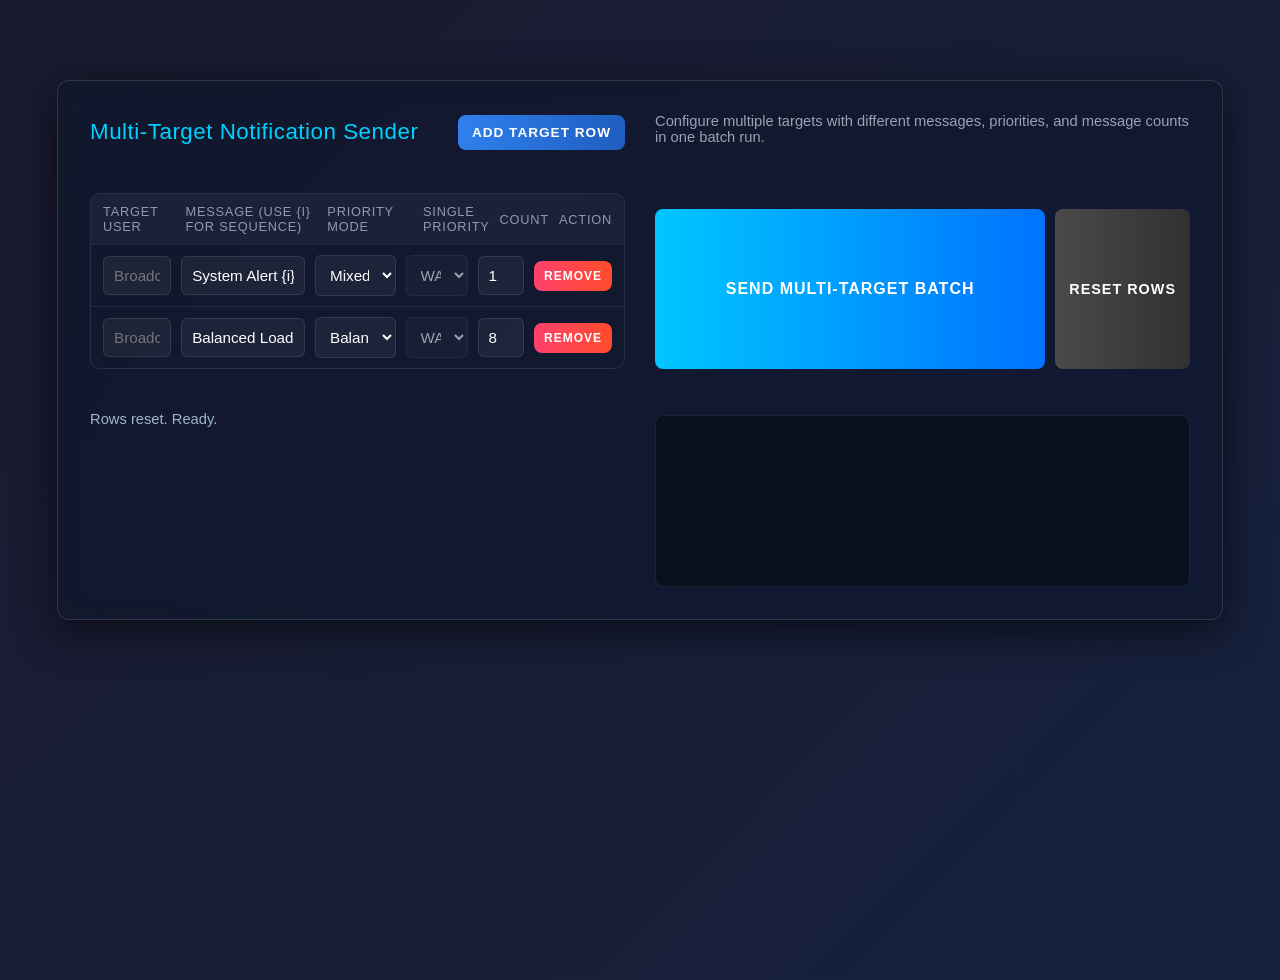
<file: target/classes/static/bulk_sender.html>
<!DOCTYPE html>
<html lang="en">
<head>
    <meta charset="UTF-8">
    <meta name="viewport" content="width=device-width, initial-scale=1.0">
    <title>Multi-Target Notification Sender</title>
    <link rel="stylesheet" href="style.css">
    <style>
        body {
            background: linear-gradient(135deg, #1a1a2e 0%, #16213e 100%);
            min-height: 100vh;
            display: flex;
            justify-content: center;
            align-items: flex-start;
            padding: 40px 20px;
            color: #fff;
            font-family: 'Inter', sans-serif;
        }

        .container {
            width: 100%;
            max-width: 1100px;
            backdrop-filter: blur(16px) saturate(180%);
            -webkit-backdrop-filter: blur(16px) saturate(180%);
            background-color: rgba(17, 25, 40, 0.75);
            border-radius: 12px;
            border: 1px solid rgba(255, 255, 255, 0.125);
            padding: 32px;
            box-shadow: 0 10px 40px rgba(0, 0, 0, 0.6);
        }

        .header {
            display: flex;
            justify-content: space-between;
            align-items: center;
            gap: 12px;
            margin-bottom: 12px;
        }

        h2 {
            margin: 0;
            font-weight: 400;
            letter-spacing: 0.5px;
            color: #00d2ff;
        }

        .subtext {
            color: #9aa3b2;
            margin-bottom: 18px;
            font-size: 0.92em;
        }

        .secondary-btn {
            width: auto;
            margin: 0;
            padding: 10px 14px;
            font-size: 0.85em;
            font-weight: 600;
            background: linear-gradient(90deg, #2f80ed 0%, #1f5ec0 100%);
            border-radius: 8px;
        }

        .targets-wrap {
            border: 1px solid rgba(255, 255, 255, 0.1);
            border-radius: 10px;
            overflow: hidden;
        }

        .targets-head,
        .target-row {
            display: grid;
            grid-template-columns: 1.1fr 2fr 1.3fr 1fr 0.75fr 0.6fr;
            gap: 10px;
            align-items: center;
        }

        .targets-head {
            padding: 10px 12px;
            background: rgba(255, 255, 255, 0.04);
            font-size: 0.8em;
            text-transform: uppercase;
            letter-spacing: 0.06em;
            color: #8e9ab2;
        }

        .target-row {
            padding: 10px 12px;
            border-top: 1px solid rgba(255, 255, 255, 0.08);
        }

        .target-row input,
        .target-row select {
            width: 100%;
            padding: 10px;
            background: rgba(255, 255, 255, 0.05);
            border: 1px solid rgba(255, 255, 255, 0.1);
            border-radius: 6px;
            color: #fff;
            font-size: 0.95em;
            outline: none;
        }

        .target-row input:focus,
        .target-row select:focus {
            border-color: #00d2ff;
            background: rgba(255, 255, 255, 0.1);
        }

        .remove-btn {
            width: auto;
            margin: 0;
            padding: 8px 10px;
            font-size: 0.75em;
            font-weight: 700;
            background: linear-gradient(90deg, #ff416c 0%, #ff4b2b 100%);
            border-radius: 8px;
        }

        .actions {
            display: flex;
            gap: 10px;
            margin-top: 16px;
            flex-wrap: wrap;
        }

        .send-btn {
            flex: 1;
            min-width: 240px;
            margin: 0;
            padding: 14px;
            font-size: 1em;
            font-weight: 700;
            background: linear-gradient(90deg, #00c6ff 0%, #0072ff 100%);
            border-radius: 8px;
        }

        .clear-btn {
            width: auto;
            margin: 0;
            padding: 14px;
            font-size: 0.9em;
            background: linear-gradient(90deg, #4a4a4a 0%, #313131 100%);
            border-radius: 8px;
        }

        button {
            border: none;
            color: #fff;
            cursor: pointer;
            transition: transform 0.15s ease, opacity 0.2s ease;
        }

        button:active {
            transform: scale(0.98);
        }

        button:disabled {
            opacity: 0.65;
            cursor: not-allowed;
        }

        .status-row {
            margin-top: 12px;
            color: #9eb6cc;
            font-size: 0.92em;
        }

        .summary {
            margin-top: 18px;
            border: 1px solid rgba(255, 255, 255, 0.1);
            border-radius: 10px;
            padding: 12px;
            display: none;
            background: rgba(0, 0, 0, 0.2);
        }

        .summary-top {
            display: grid;
            grid-template-columns: repeat(3, minmax(0, 1fr));
            gap: 10px;
            margin-bottom: 12px;
        }

        .summary-box {
            background: rgba(255, 255, 255, 0.05);
            border: 1px solid rgba(255, 255, 255, 0.08);
            border-radius: 8px;
            padding: 10px;
            text-align: center;
        }

        .summary-box .label {
            display: block;
            font-size: 0.75em;
            color: #94a1b8;
            text-transform: uppercase;
            letter-spacing: 0.05em;
        }

        .summary-box .value {
            display: block;
            font-size: 1.25em;
            font-weight: 700;
            color: #eaf4ff;
            margin-top: 4px;
        }

        .result-table {
            width: 100%;
            border-collapse: collapse;
            font-size: 0.85em;
        }

        .result-table th,
        .result-table td {
            border-bottom: 1px solid rgba(255, 255, 255, 0.08);
            padding: 8px;
            text-align: left;
            vertical-align: top;
        }

        .result-table th {
            color: #8ea0b6;
            font-weight: 600;
            text-transform: uppercase;
            font-size: 0.78em;
            letter-spacing: 0.05em;
        }

        .result-table td {
            color: #dde8f5;
        }

        .log-area {
            margin-top: 16px;
            background: rgba(0, 0, 0, 0.35);
            border: 1px solid rgba(255, 255, 255, 0.08);
            border-radius: 8px;
            padding: 10px;
            height: 150px;
            overflow-y: auto;
            font-family: monospace;
            font-size: 0.83em;
            color: #b7c7d8;
        }

        .log-line.error {
            color: #ff8585;
        }

        @media (max-width: 900px) {
            .targets-head {
                display: none;
            }

            .target-row {
                grid-template-columns: 1fr;
                gap: 8px;
                padding: 12px;
            }

            .summary-top {
                grid-template-columns: 1fr;
            }
        }
    </style>
</head>
<body>

    <div class="container">
        <div class="header">
            <h2>Multi-Target Notification Sender</h2>
            <button id="addTargetBtn" class="secondary-btn" type="button">Add Target Row</button>
        </div>

        <div class="subtext">
            Configure multiple targets with different messages, priorities, and message counts in one batch run.
        </div>

        <div class="targets-wrap">
            <div class="targets-head">
                <div>Target User</div>
                <div>Message (use {i} for sequence)</div>
                <div>Priority Mode</div>
                <div>Single Priority</div>
                <div>Count</div>
                <div>Action</div>
            </div>
            <div id="targetsContainer"></div>
        </div>

        <div class="actions">
            <button id="sendBatchBtn" class="send-btn" type="button">Send Multi-Target Batch</button>
            <button id="clearRowsBtn" class="clear-btn" type="button">Reset Rows</button>
        </div>

        <div id="statusText" class="status-row">Ready</div>

        <div id="summaryPanel" class="summary">
            <div class="summary-top">
                <div class="summary-box">
                    <span class="label">Requested</span>
                    <span id="summaryRequested" class="value">0</span>
                </div>
                <div class="summary-box">
                    <span class="label">Sent</span>
                    <span id="summarySent" class="value">0</span>
                </div>
                <div class="summary-box">
                    <span class="label">Failed</span>
                    <span id="summaryFailed" class="value">0</span>
                </div>
            </div>
            <table class="result-table">
                <thead>
                    <tr>
                        <th>Target</th>
                        <th>Priority Strategy</th>
                        <th>Requested</th>
                        <th>Sent</th>
                        <th>Failed</th>
                        <th>Last Error</th>
                    </tr>
                </thead>
                <tbody id="resultBody"></tbody>
            </table>
        </div>

        <div id="logArea" class="log-area"></div>
    </div>

    <script>
        const API_URL = 'http://localhost:8080/api';
        const PRIORITIES = ['CRITICAL', 'WARNING', 'NORMAL', 'INFO'];
        const PRIORITY_MODES = [
            { value: 'MIXED_HIGH_FIRST', label: 'Mixed Random (High First)' },
            { value: 'BALANCED', label: 'Balanced Round Robin' },
            { value: 'HIGH_FOCUS', label: 'High Focus (Critical + Warning)' },
            { value: 'NORMAL_INFO', label: 'Normal + Info' },
            { value: 'SINGLE', label: 'Single Priority Only' }
        ];

        function priorityOptions(selected) {
            return PRIORITIES.map((priority) => {
                const active = priority === selected ? 'selected' : '';
                return `<option value="${priority}" ${active}>${priority}</option>`;
            }).join('');
        }

        function priorityModeOptions(selected) {
            return PRIORITY_MODES.map((mode) => {
                const active = mode.value === selected ? 'selected' : '';
                return `<option value="${mode.value}" ${active}>${mode.label}</option>`;
            }).join('');
        }

        function escapeHtml(value) {
            return String(value || '')
                .replace(/&/g, '&amp;')
                .replace(/</g, '&lt;')
                .replace(/>/g, '&gt;')
                .replace(/\"/g, '&quot;')
                .replace(/'/g, '&#39;');
        }

        function addTargetRow(prefill = {}) {
            const row = document.createElement('div');
            row.className = 'target-row';
            const selectedMode = prefill.priorityMode || (prefill.priority ? 'SINGLE' : 'BALANCED');
            const selectedSinglePriority = prefill.singlePriority || prefill.priority || 'WARNING';

            row.innerHTML = `
                <input type="text" class="target-user" placeholder="Broadcast if empty" value="${escapeHtml(prefill.username || '')}">
                <input type="text" class="target-message" placeholder="Message template" value="${escapeHtml(prefill.message || 'Alert message {i}')}">
                <select class="target-priority-mode">${priorityModeOptions(selectedMode)}</select>
                <select class="target-single-priority">${priorityOptions(selectedSinglePriority)}</select>
                <input type="number" class="target-count" min="1" max="5000" value="${prefill.count || 1}">
                <button type="button" class="remove-btn">Remove</button>
            `;

            const modeSelect = row.querySelector('.target-priority-mode');
            const singlePrioritySelect = row.querySelector('.target-single-priority');
            const updateSinglePriorityState = () => {
                const isSingle = modeSelect.value === 'SINGLE';
                singlePrioritySelect.disabled = !isSingle;
                singlePrioritySelect.style.opacity = isSingle ? '1' : '0.6';
                singlePrioritySelect.title = isSingle
                    ? 'Used for SINGLE mode'
                    : 'Disabled for this priority mode';
            };

            modeSelect.addEventListener('change', updateSinglePriorityState);
            row.querySelector('.remove-btn').addEventListener('click', () => {
                row.remove();
                if (!document.querySelector('.target-row')) {
                    addTargetRow();
                }
            });
            updateSinglePriorityState();

            document.getElementById('targetsContainer').appendChild(row);
        }

        function resetRows() {
            const container = document.getElementById('targetsContainer');
            container.innerHTML = '';
            addTargetRow({ username: '', message: 'System Alert {i}', priorityMode: 'MIXED_HIGH_FIRST', count: 12 });
            addTargetRow({ username: '', message: 'Balanced Load Message {i}', priorityMode: 'BALANCED', count: 8 });
            document.getElementById('summaryPanel').style.display = 'none';
            setStatus('Rows reset. Ready.');
        }

        function setStatus(text) {
            document.getElementById('statusText').innerText = text;
        }

        function log(message, isError = false) {
            const line = document.createElement('div');
            line.className = isError ? 'log-line error' : 'log-line';
            line.innerText = `[${new Date().toLocaleTimeString()}] ${message}`;
            const logArea = document.getElementById('logArea');
            logArea.appendChild(line);
            logArea.scrollTop = logArea.scrollHeight;
        }

        function collectItems() {
            const rows = Array.from(document.querySelectorAll('.target-row'));
            if (!rows.length) {
                throw new Error('Add at least one target row.');
            }

            return rows.map((row, index) => {
                const username = row.querySelector('.target-user').value.trim();
                const message = row.querySelector('.target-message').value.trim();
                const priorityMode = row.querySelector('.target-priority-mode').value;
                const singlePriority = row.querySelector('.target-single-priority').value;
                const count = parseInt(row.querySelector('.target-count').value, 10);

                if (!message) {
                    throw new Error(`Message is required in row ${index + 1}.`);
                }
                if (!priorityMode) {
                    throw new Error(`Priority mode is required in row ${index + 1}.`);
                }
                if (priorityMode === 'SINGLE' && !singlePriority) {
                    throw new Error(`Single priority is required in row ${index + 1}.`);
                }
                if (!Number.isInteger(count) || count < 1 || count > 5000) {
                    throw new Error(`Count in row ${index + 1} must be between 1 and 5000.`);
                }

                return {
                    username: username || null,
                    message,
                    priorityMode,
                    singlePriority,
                    priority: priorityMode === 'SINGLE' ? singlePriority : null,
                    count
                };
            });
        }

        function setBusy(isBusy) {
            document.getElementById('sendBatchBtn').disabled = isBusy;
            document.getElementById('addTargetBtn').disabled = isBusy;
            document.getElementById('clearRowsBtn').disabled = isBusy;
            document.querySelectorAll('.remove-btn').forEach((btn) => {
                btn.disabled = isBusy;
            });
        }

        function renderSummary(result) {
            document.getElementById('summaryRequested').innerText = result.requested || 0;
            document.getElementById('summarySent').innerText = result.sent || 0;
            document.getElementById('summaryFailed').innerText = result.failed || 0;

            const body = document.getElementById('resultBody');
            body.innerHTML = '';

            const itemResults = Array.isArray(result.itemResults) ? result.itemResults : [];
            itemResults.forEach((item) => {
                const tr = document.createElement('tr');
                const strategy = item.priorityMode
                    ? `${item.priorityMode}${item.priorityDetails ? ` (${item.priorityDetails})` : ''}`
                    : (item.priorityDetails || '-');

                tr.innerHTML = `
                    <td>${escapeHtml(item.username || 'BROADCAST')}</td>
                    <td>${escapeHtml(strategy)}</td>
                    <td>${item.requested || 0}</td>
                    <td>${item.sent || 0}</td>
                    <td>${item.failed || 0}</td>
                    <td>${escapeHtml(item.lastError || '-')}</td>
                `;
                body.appendChild(tr);
            });

            document.getElementById('summaryPanel').style.display = 'block';
        }

        async function startBatch() {
            let items;
            try {
                items = collectItems();
            } catch (e) {
                setStatus(e.message);
                log(e.message, true);
                return;
            }

            setBusy(true);
            setStatus(`Sending ${items.length} target groups...`);
            log(`Starting multi-target batch with ${items.length} row(s).`);

            try {
                const response = await fetch(`${API_URL}/notifications/send/multi-target`, {
                    method: 'POST',
                    headers: { 'Content-Type': 'application/json' },
                    body: JSON.stringify({ items })
                });

                const payload = await response.json();
                if (!response.ok) {
                    const errorText = payload && payload.error ? payload.error : `HTTP ${response.status}`;
                    setStatus(`Batch failed: ${errorText}`);
                    log(`Batch failed: ${errorText}`, true);
                    return;
                }

                renderSummary(payload);
                setStatus(`Completed. Sent: ${payload.sent || 0}, Failed: ${payload.failed || 0}`);
                log(`Batch completed. Requested=${payload.requested || 0}, Sent=${payload.sent || 0}, Failed=${payload.failed || 0}`);
            } catch (e) {
                setStatus(`Network error: ${e.message}`);
                log(`Network error: ${e.message}`, true);
            } finally {
                setBusy(false);
            }
        }

        document.getElementById('addTargetBtn').addEventListener('click', () => addTargetRow());
        document.getElementById('clearRowsBtn').addEventListener('click', resetRows);
        document.getElementById('sendBatchBtn').addEventListener('click', startBatch);

        resetRows();
    </script>
</body>
</html>
</file>
<file: target/classes/static/style.css>
:root {
    --bg-gradient: linear-gradient(135deg, #0f2027 0%, #203a43 50%, #2c5364 100%);
    --card-bg: rgba(30, 30, 30, 0.8);
    --text-color: #f0f0f0;
    --primary: #00d2ff;
    --secondary: #3a7bd5;
    --critical-color: #ff5252;
    --warning-color: #ffb74d;
    --success-color: #69f0ae;
    --border-radius: 12px;
}

body {
    background: var(--bg-gradient);
    color: var(--text-color);
    font-family: 'Inter', 'Segoe UI', sans-serif;
    margin: 0;
    padding: 0; 
    min-height: 100vh;
}

.container {
    display: grid;
    grid-template-columns: 1fr 1fr;
    gap: 30px;
    width: 100%;
    max-width: 1400px;
    margin-top: 40px;
}

h1.app-title {
    grid-column: 1 / -1;
    text-align: center;
    font-size: 2em;
    font-weight: 300;
    margin-bottom: 20px;
    color: #fff;
    text-shadow: 0 2px 10px rgba(0,0,0,0.5);
    background: -webkit-linear-gradient(#fff, #aaa);
    -webkit-background-clip: text;
    -webkit-text-fill-color: transparent;
}

@media (max-width: 900px) {
    .container {
        grid-template-columns: 1fr;
    }
}

.card {
    background-color: var(--card-bg);
    backdrop-filter: blur(10px);
    -webkit-backdrop-filter: blur(10px);
    padding: 25px;
    border-radius: var(--border-radius);
    box-shadow: 0 8px 32px 0 rgba(0, 0, 0, 0.37);
    border: 1px solid rgba(255, 255, 255, 0.05);
    transition: transform 0.3s ease;
}

.card:hover {
    transform: translateY(-2px);
    box-shadow: 0 12px 40px 0 rgba(0, 0, 0, 0.5);
}

h2 {
    color: var(--primary);
    font-size: 1.4em;
    margin-top: 0;
    margin-bottom: 20px;
    letter-spacing: 0.5px;
}

label {
    display: block;
    margin-bottom: 8px;
    color: #ccc;
    font-size: 0.9em;
    font-weight: 500;
}

input, select, textarea {
    width: 100%;
    padding: 12px;
    background-color: rgba(0, 0, 0, 0.3);
    border: 1px solid rgba(255, 255, 255, 0.1);
    border-radius: 8px;
    color: white;
    box-sizing: border-box;
    font-family: inherit;
    transition: border-color 0.3s, background 0.3s;
}

input:focus, select:focus, textarea:focus {
    outline: none;
    border-color: var(--primary);
    background-color: rgba(0, 0, 0, 0.5);
}

button {
    background: linear-gradient(90deg, var(--primary) 0%, var(--secondary) 100%);
    color: white;
    padding: 12px 24px;
    border: none;
    border-radius: 8px;
    cursor: pointer;
    font-weight: 600;
    text-transform: uppercase;
    letter-spacing: 1px;
    transition: transform 0.2s, box-shadow 0.2s;
    width: 100%;
}

button:hover {
    transform: translateY(-1px);
    box-shadow: 0 4px 15px rgba(0, 210, 255, 0.4);
}

.notification-feed {
    height: 500px;
    overflow-y: auto;
    padding-right: 5px;
}

.notification-item {
    padding: 16px;
    margin-bottom: 12px;
    border-radius: 8px;
    border-left: 4px solid transparent;
    animation: slideIn 0.4s cubic-bezier(0.25, 1, 0.5, 1);
    background: rgba(255, 255, 255, 0.03);
    box-shadow: 0 2px 5px rgba(0,0,0,0.1);
}

.notification-item.CRITICAL {
    border-left-color: var(--critical-color);
    background: rgba(255, 82, 82, 0.1);
}

.notification-item.WARNING {
    border-left-color: var(--warning-color);
    background: rgba(255, 183, 77, 0.1);
}

.notification-item.INFO {
    border-left-color: #29b6f6;
    background: rgba(41, 182, 246, 0.1);
}

.notification-item.NORMAL {
    border-left-color: var(--success-color);
    background: rgba(105, 240, 174, 0.05);
}

.timestamp {
    font-size: 0.75em;
    color: #aaa;
    float: right;
}

.badge {
    padding: 4px 10px;
    border-radius: 20px;
    font-size: 0.7em;
    font-weight: bold;
    background: rgba(0,0,0,0.3);
    text-transform: uppercase;
    letter-spacing: 0.5px;
}

.status-connected {
    color: var(--success-color);
    text-shadow: 0 0 10px rgba(105, 240, 174, 0.5);
}
.status-disconnected {
    color: var(--critical-color);
}

.rabbitmq-toggle-row {
    display: flex;
    align-items: center;
    justify-content: space-between;
    gap: 12px;
}

.rabbitmq-mode-badge {
    font-size: 0.85em;
    border-radius: 999px;
    padding: 6px 12px;
    border: 1px solid transparent;
}

.rabbitmq-mode-badge.enabled {
    color: #8bf7c0;
    background: rgba(30, 81, 58, 0.45);
    border-color: rgba(139, 247, 192, 0.35);
}

.rabbitmq-mode-badge.disabled {
    color: #ffb0b0;
    background: rgba(112, 32, 32, 0.45);
    border-color: rgba(255, 176, 176, 0.35);
}

.switch {
    position: relative;
    display: inline-block;
    width: 52px;
    height: 28px;
}

.switch input {
    opacity: 0;
    width: 0;
    height: 0;
}

.slider {
    position: absolute;
    cursor: pointer;
    inset: 0;
    background-color: #444;
    transition: 0.2s ease;
    border-radius: 999px;
}

.slider:before {
    position: absolute;
    content: "";
    height: 22px;
    width: 22px;
    left: 3px;
    top: 3px;
    background-color: #fff;
    transition: 0.2s ease;
    border-radius: 50%;
}

.switch input:checked + .slider {
    background-color: #00b4d8;
}

.switch input:checked + .slider:before {
    transform: translateX(24px);
}

.switch input:disabled + .slider {
    cursor: not-allowed;
    opacity: 0.65;
}

.system-compare-grid {
    display: grid;
    grid-template-columns: 1fr 1fr;
    gap: 12px;
}

.system-compare-block {
    padding: 12px;
    border-radius: 10px;
    border: 1px solid rgba(255, 255, 255, 0.12);
    background: rgba(255, 255, 255, 0.03);
}

.system-compare-block h4 {
    margin: 0 0 10px;
    font-size: 0.95em;
    color: #fff;
}

.system-compare-block div {
    font-size: 0.84em;
    color: #d1d1d1;
    line-height: 1.4;
    margin-bottom: 8px;
}

.system-compare-block div:last-child {
    margin-bottom: 0;
}

.system-compare-block.present {
    border-color: rgba(255, 176, 176, 0.3);
    background: rgba(112, 32, 32, 0.18);
}

.system-compare-block.proposed {
    border-color: rgba(139, 247, 192, 0.3);
    background: rgba(30, 81, 58, 0.18);
}

.runtime-summary {
    margin-top: 12px;
    font-size: 0.9em;
    border-radius: 8px;
    padding: 10px 12px;
    border: 1px solid rgba(255, 255, 255, 0.15);
}

.runtime-summary.queue {
    color: #8bf7c0;
    background: rgba(30, 81, 58, 0.35);
    border-color: rgba(139, 247, 192, 0.35);
}

.runtime-summary.direct {
    color: #7fdfff;
    background: rgba(0, 76, 114, 0.35);
    border-color: rgba(127, 223, 255, 0.35);
}

.runtime-summary.error {
    color: #ffb0b0;
    background: rgba(112, 32, 32, 0.35);
    border-color: rgba(255, 176, 176, 0.35);
}

.practical-diff-grid {
    display: grid;
    grid-template-columns: 1fr 1fr;
    gap: 12px;
    margin-top: 12px;
}

.practical-diff-block {
    padding: 12px;
    border-radius: 10px;
    border: 1px solid rgba(255, 255, 255, 0.12);
}

.practical-diff-block h4 {
    margin: 0 0 10px;
    font-size: 0.9em;
    color: #fff;
}

.practical-diff-block.present {
    border-color: rgba(255, 176, 176, 0.3);
    background: rgba(112, 32, 32, 0.18);
}

.practical-diff-block.proposed {
    border-color: rgba(139, 247, 192, 0.3);
    background: rgba(30, 81, 58, 0.18);
}

.metric-line {
    display: flex;
    justify-content: space-between;
    gap: 8px;
    font-size: 0.85em;
    color: #d8d8d8;
    margin-bottom: 6px;
}

.metric-line strong {
    color: #fff;
}

.metric-note {
    font-size: 0.8em;
    color: #bbb;
}

.runtime-metrics-row {
    margin-top: 12px;
    display: grid;
    grid-template-columns: repeat(3, 1fr);
    gap: 10px;
}

.runtime-metric-item {
    font-size: 0.82em;
    border-radius: 8px;
    padding: 8px 10px;
    border: 1px solid rgba(255, 255, 255, 0.12);
    background: rgba(255, 255, 255, 0.04);
    color: #d4d4d4;
}

.runtime-metric-item strong {
    color: #fff;
}

.graphs-grid {
    margin-top: 12px;
    display: grid;
    grid-template-columns: 1fr 1fr;
    gap: 12px;
}

.graph-panel {
    border: 1px solid rgba(255, 255, 255, 0.12);
    background: rgba(255, 255, 255, 0.03);
    border-radius: 10px;
    padding: 10px;
}

.graph-panel h4 {
    margin: 0 0 8px;
    font-size: 0.85em;
    color: #ddd;
}

.graph-head {
    display: flex;
    justify-content: space-between;
    align-items: center;
    gap: 10px;
    margin-bottom: 8px;
}

.graph-head h4 {
    margin: 0;
}

.graph-controls {
    display: flex;
    gap: 8px;
}

.graph-controls select {
    width: auto;
    min-width: 98px;
    padding: 6px 8px;
    font-size: 0.76em;
    border-radius: 6px;
}

.graph-panel canvas {
    width: 100% !important;
    height: 200px !important;
}

.practical-event-feed {
    max-height: 190px;
    overflow-y: auto;
    border-radius: 8px;
    border: 1px solid rgba(255, 255, 255, 0.12);
    background: rgba(0, 0, 0, 0.18);
    padding: 8px;
    font-size: 0.8em;
    color: #bbb;
}

.practical-event-item {
    display: grid;
    grid-template-columns: 150px 1fr 90px 90px;
    gap: 8px;
    align-items: center;
    padding: 6px 8px;
    border-radius: 6px;
    background: rgba(255, 255, 255, 0.03);
    margin-bottom: 6px;
}

.practical-event-item:last-child {
    margin-bottom: 0;
}

.path-badge {
    display: inline-block;
    font-size: 0.74em;
    padding: 3px 8px;
    border-radius: 999px;
    text-align: center;
    border: 1px solid transparent;
}

.path-badge.queue {
    color: #8bf7c0;
    background: rgba(30, 81, 58, 0.4);
    border-color: rgba(139, 247, 192, 0.35);
}

.path-badge.direct {
    color: #7fdfff;
    background: rgba(0, 76, 114, 0.4);
    border-color: rgba(127, 223, 255, 0.35);
}

.path-badge.fallback {
    color: #ffd08a;
    background: rgba(102, 70, 0, 0.4);
    border-color: rgba(255, 208, 138, 0.35);
}

.path-badge.unknown {
    color: #ccc;
    background: rgba(95, 95, 95, 0.4);
    border-color: rgba(201, 201, 201, 0.35);
}

@media (max-width: 900px) {
    .system-compare-grid {
        grid-template-columns: 1fr;
    }

    .practical-diff-grid {
        grid-template-columns: 1fr;
    }

    .runtime-metrics-row {
        grid-template-columns: 1fr;
    }

    .graphs-grid {
        grid-template-columns: 1fr;
    }

    .graph-head {
        flex-direction: column;
        align-items: flex-start;
    }

    .practical-event-item {
        grid-template-columns: 1fr;
        gap: 4px;
    }
}

@keyframes slideIn {
    from { transform: translateX(30px); opacity: 0; }
    to { transform: translateX(0); opacity: 1; }
}
</file>
